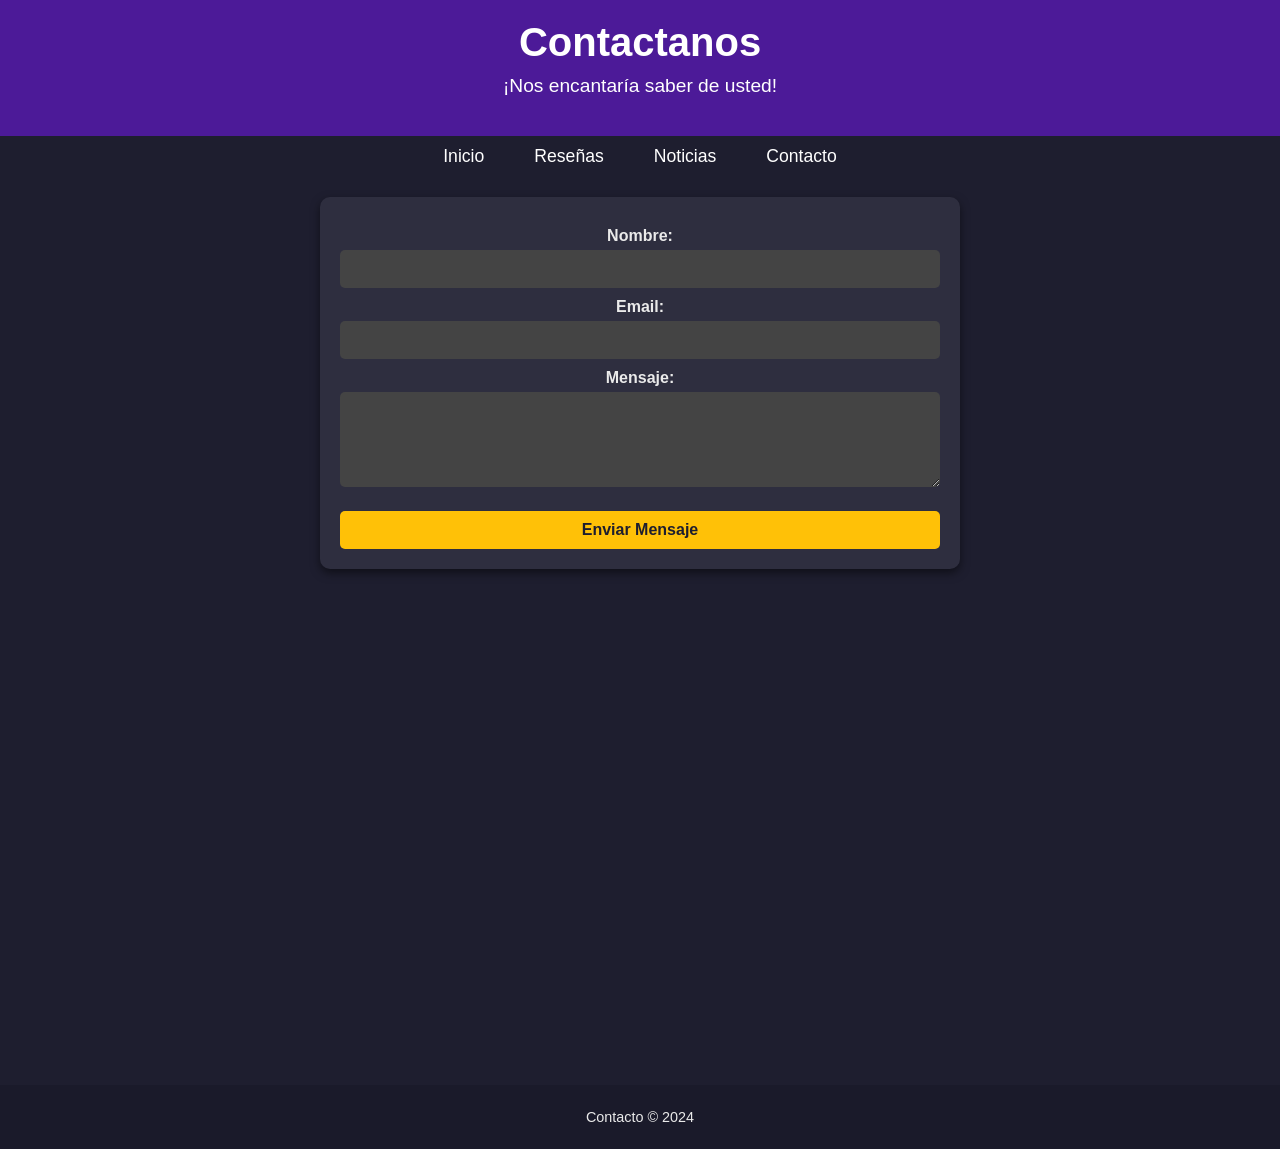
<file: contacto.html>
<!DOCTYPE html>
<html lang="es">
<head>
    <meta charset="UTF-8">
    <meta name="viewport" content="width=device-width, initial-scale=1.0">
    <title>Contacto</title>
	<link rel="icon" href="https://cdn-icons-png.flaticon.com/512/5260/5260498.png" type="icono">
	<style>
body {
    font-family: 'Arial', sans-serif;
    margin: 0;
    padding: 0;
    background-color: #1e1e2f;
    color: #eaeaea;
	text-align: center;
	
}

header {
    background-color: #4c1a98;
    color: white;
    padding: 20px;
    text-align: center;
}
nav ul {
    list-style: none;
    padding: 0;
    margin: 0;
    display: flex;
    justify-content: center;
    background-color: #1e1e2f;
    
}

nav ul li {
    margin: 0 10px;
}

nav ul li a {
    color: white;
    text-decoration: none;
    font-size: 1.1em;
    padding: 10px 15px;
    display: block;
    border-radius: 20px;
}

nav ul li a:hover {
    background-color: #800000;
}

header h1 {
    font-size: 2.5em;
    margin: 0;
}

header p {
    margin-top: 10px;
    font-size: 1.2em;
}

main {
    padding: 20px;
}

.contact-form {
    max-width: 600px;
    margin: 0 auto;
    background-color: #2e2e3f;
    padding: 20px;
    border-radius: 10px;
    box-shadow: 0 4px 10px rgba(0, 0, 0, 0.5);
}

.contact-form h2 {
    color: #ffc107;
    margin-bottom: 20px;
    text-align: center;
}


form label {
    display: block;
    font-weight: bold;
    margin-top: 10px;
}

form input,
form textarea,
form button {
    width: 100%;
    margin-top: 5px;
    padding: 10px;
    font-size: 1em;
    border: none;
    border-radius: 5px;
    box-sizing: border-box;
}

form input,
form textarea {
    background-color: #444;
    color: white;
}

form input:focus,
form textarea:focus {
    outline: none;
    border: 2px solid #ffc107;
    background-color: #555;
}

form button {
    margin-top: 20px;
    background-color: #ffc107;
    color: #1e1e2f;
    font-weight: bold;
    cursor: pointer;
    transition: background-color 0.3s ease;
}

form button:hover {
    background-color: #e0a800;
}

footer {
    text-align: center;
    padding: 10px;
    background-color: #1a1a2a;
    color: #eaeaea;
    font-size: 0.9em;
    margin-top: 20px;
}
	</style>
  
</head>
<body>
    <header>
        <h1>Contactanos</h1>
        <p>¡Nos encantaría saber de usted!</p>
    </header>
	    <nav>
        <ul>
            <li><a href="index.html">Inicio</a></li>
            <li><a href="reseña.html">Reseñas</a></li>
            <li><a href="noticias.html">Noticias</a></li>
            <li><a href="contacto.html">Contacto</a></li>
        </ul>
    </nav>
    <main>
        <section class="contact-form">
            <form action="mailto:dm9038707@gmail.com" method="post" enctype="text/plain">
                <label for="name">Nombre:</label>
                <input type="text" id="name" name="name" required>

                <label for="email">Email:</label>
                <input type="email" id="email" name="email" required>

                <label for="message">Mensaje:</label>
                <textarea id="message" name="message" rows="5" required></textarea>

                <button type="submit">Enviar Mensaje</button>
            </form>
        </section>
		<h1></h1>
		<iframe src="https://www.google.com/maps/embed?pb=!1m18!1m12!1m3!1d1535.6716058872007!2d-2.474501788544232!3d41.76184855102474!2m3!1f0!2f0!3f0!3m2!1i1024!2i768!4f13.1!3m3!1m2!1s0xd44d2c47cd51db3%3A0x21b6b7aa1cbf3493!2sC.%20Sta.%20Teresa%20de%20Jes%C3%BAs%2C%2042003%20Soria!5e0!3m2!1ses-419!2ses!4v1732485223353!5m2!1ses-419!2ses" width="600" height="450" style="border:0;" allowfullscreen="" loading="lazy" referrerpolicy="no-referrer-when-downgrade"></iframe>
    </main>
    <footer>
        <p>Contacto © 2024</p>
    </footer>
</body>
</html>
</file>
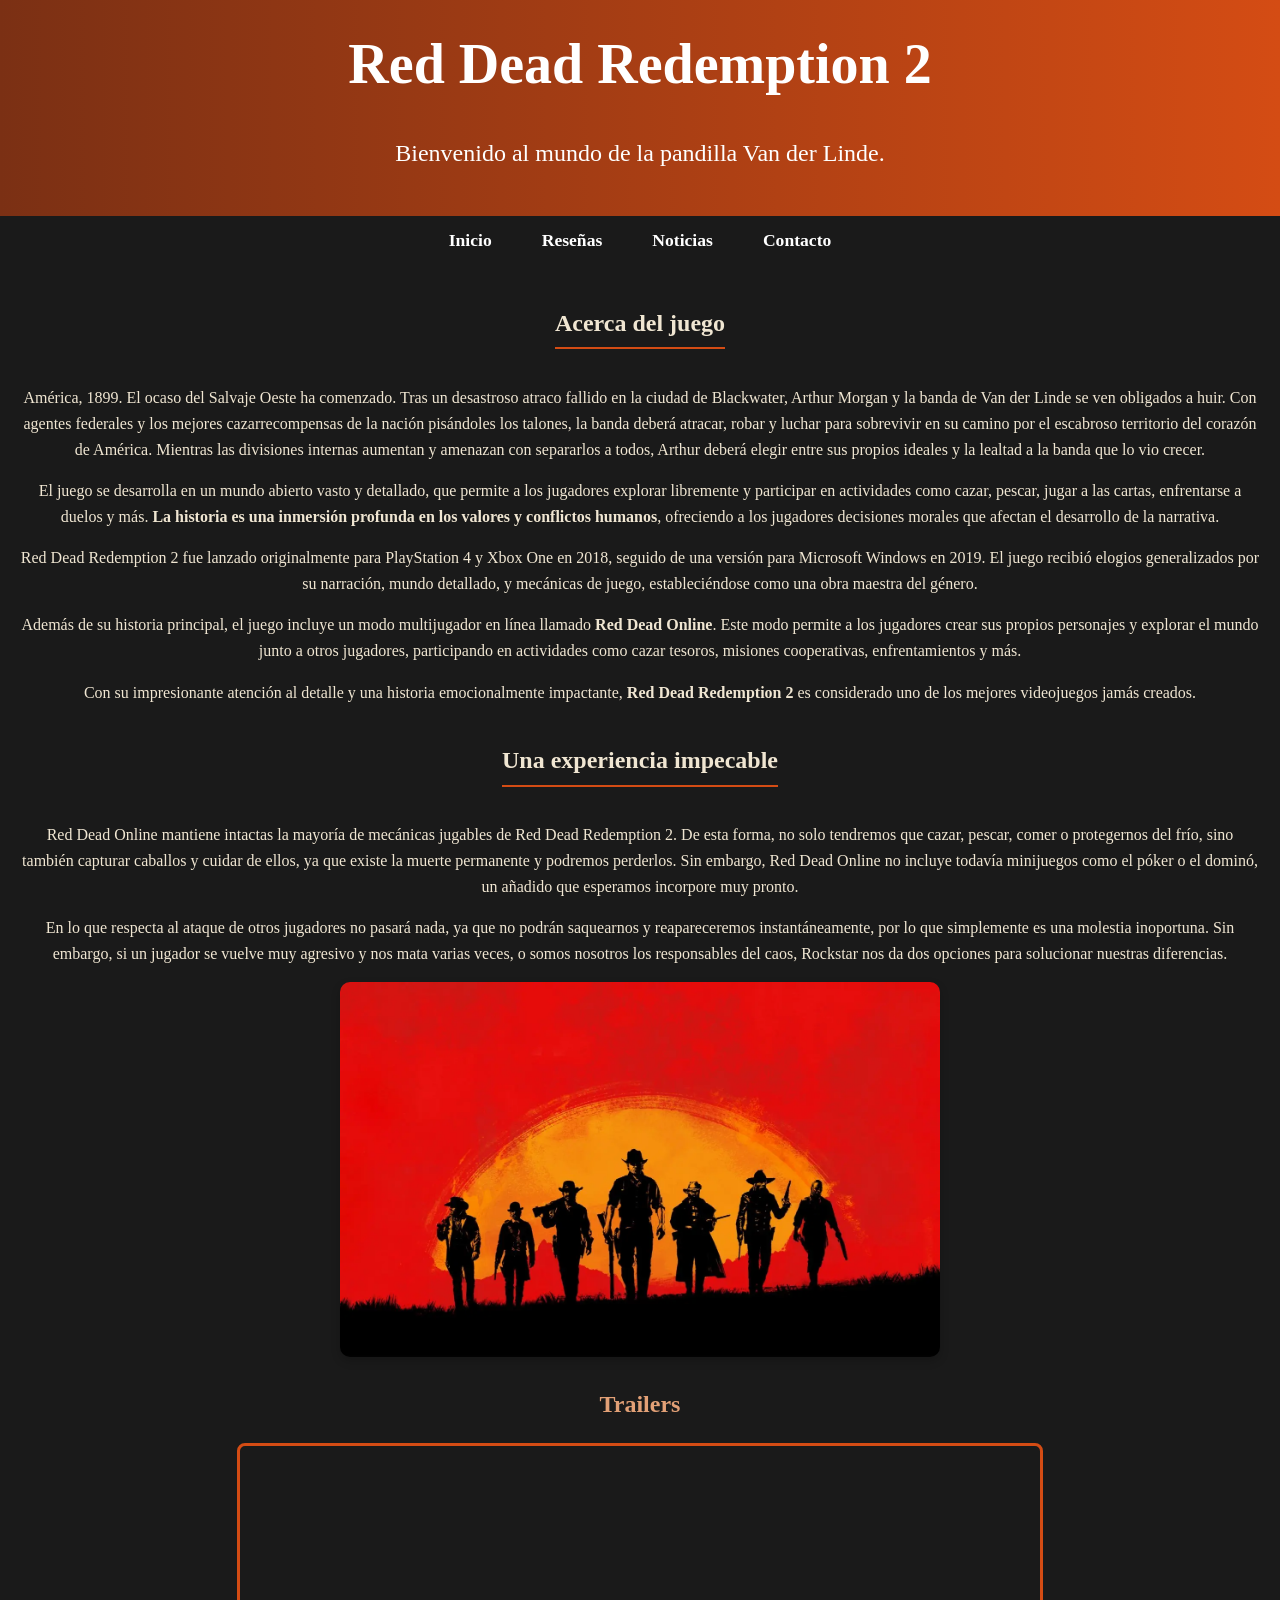
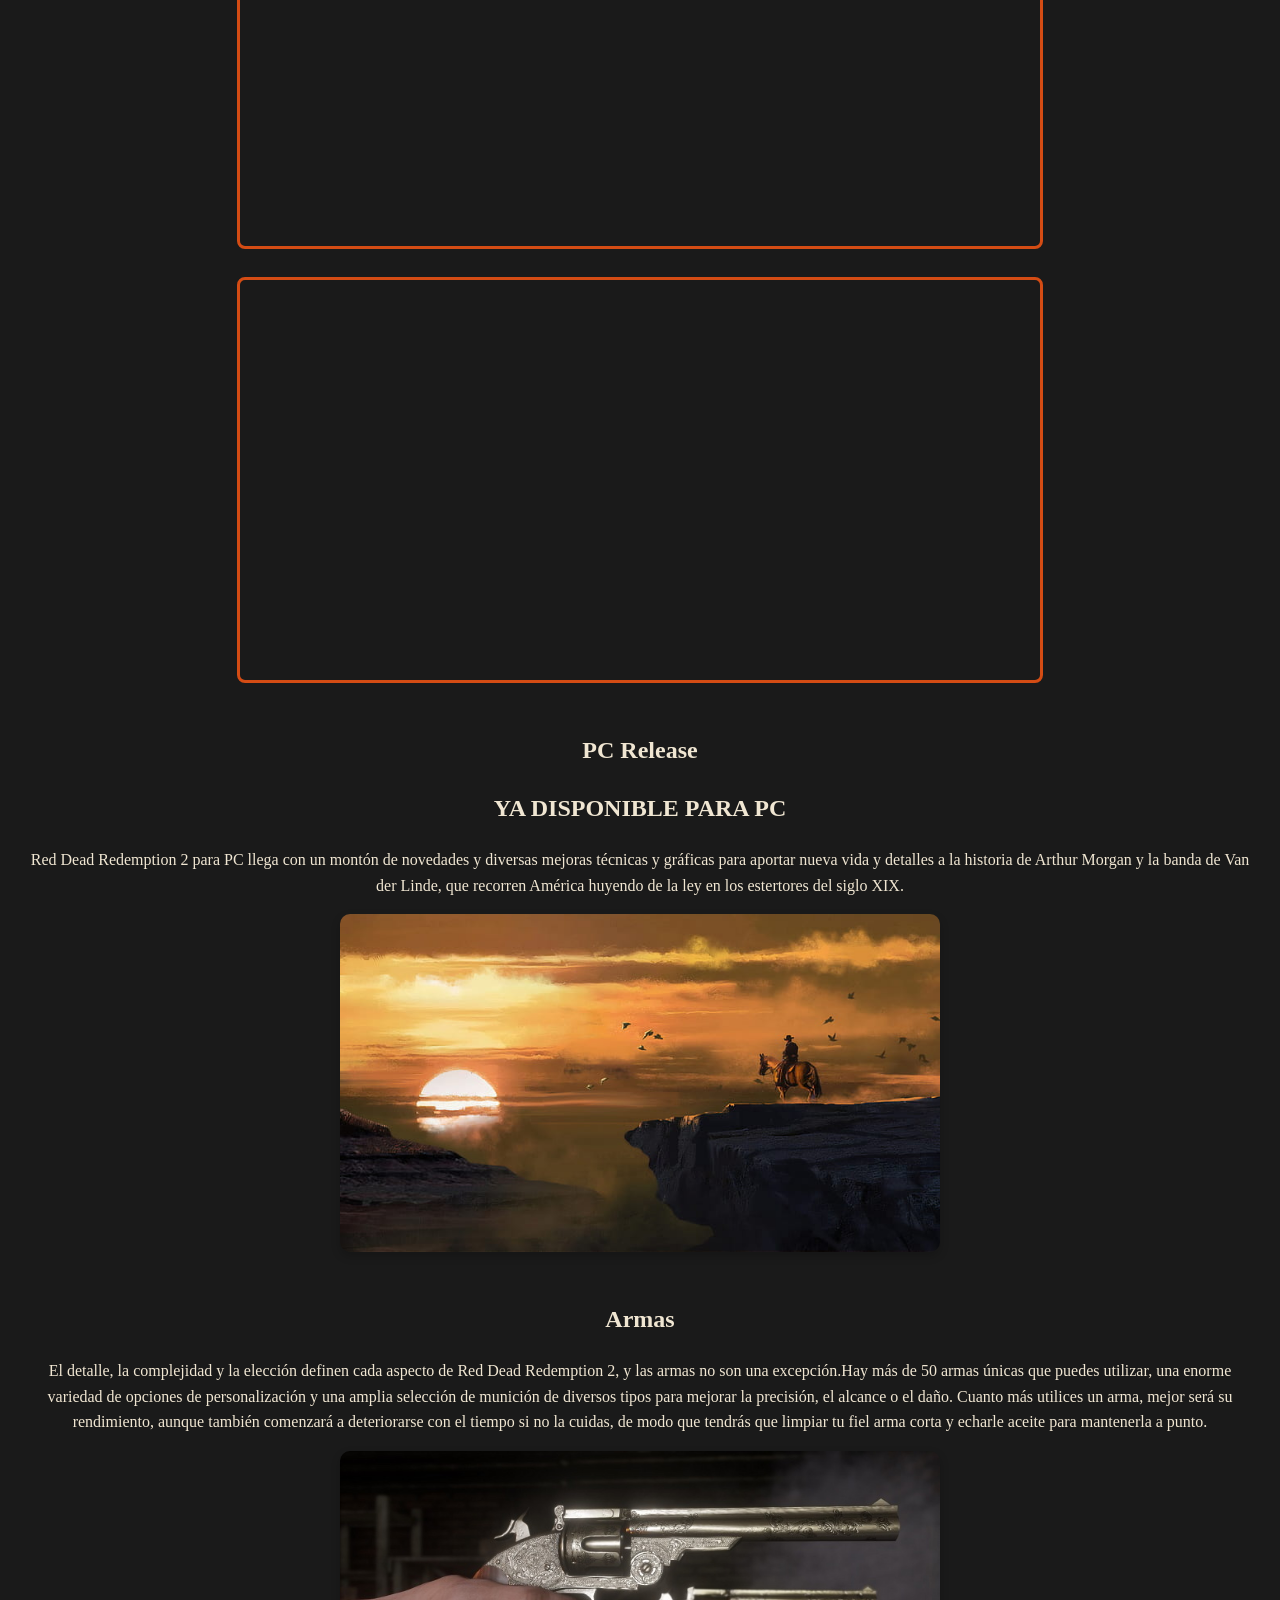
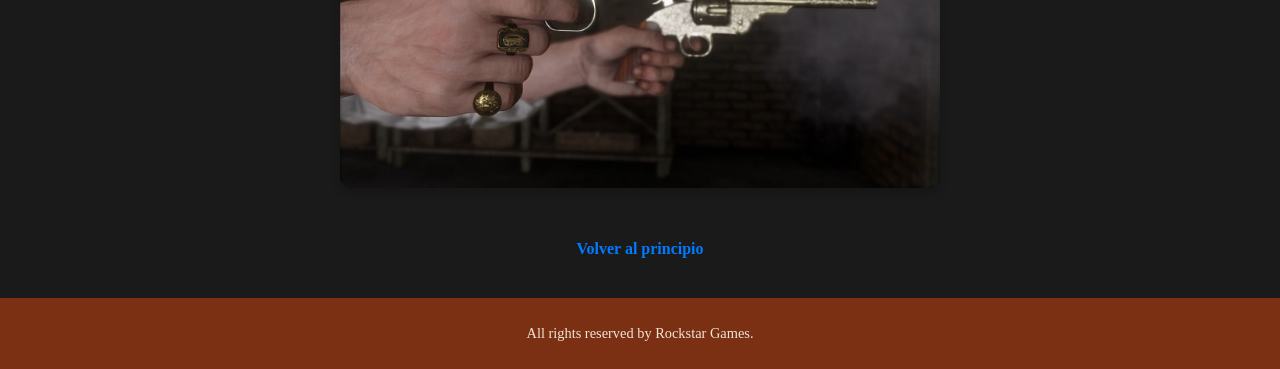
<file: read1.html>
<!DOCTYPE html>
<html lang="es">
<head>
    <meta charset="UTF-8">
    <meta name="viewport" content="width=device-width, initial-scale=1.0">
    <title>Red Dead Redemption 2</title>
	<link rel="stylesheet" href="read.css">
	<link rel="icon" href="https://cdn-icons-png.flaticon.com/512/5260/5260498.png" type="icono">
</head>
<body>
    <header>
        <h1>Red Dead Redemption 2</h1>
        <p>Bienvenido al mundo de la pandilla Van der Linde.</p>
		
    </header>
		
	<nav>
			<ul>
            <li><a href="index.html">Inicio</a></li>
            <li><a href="reseña.html">Reseñas</a></li>
            <li><a href="noticias.html">Noticias</a></li>
            <li><a href="contacto.html">Contacto</a></li>
        </ul>
    </nav>
    <main>
		<a id="inicio"></a>
        <section class="about">
			
            <h2>Acerca del juego</h2>
            <p>América, 1899. El ocaso del Salvaje Oeste ha comenzado. Tras un desastroso atraco fallido en la ciudad de Blackwater, Arthur Morgan y la banda de Van der Linde se ven obligados a huir. Con agentes federales y los mejores cazarrecompensas de la nación pisándoles los talones, la banda deberá atracar, robar y luchar para sobrevivir en su camino por el escabroso territorio del corazón de América. Mientras las divisiones internas aumentan y amenazan con separarlos a todos, Arthur deberá elegir entre sus propios ideales y la lealtad a la banda que lo vio crecer.</p>
			<p>El juego se desarrolla en un mundo abierto vasto y detallado, que permite a los jugadores explorar libremente y participar en actividades como cazar, pescar, jugar a las cartas, enfrentarse a duelos y más. 
			<strong>La historia es una inmersión profunda en los valores y conflictos humanos</strong>, ofreciendo a los jugadores decisiones morales que afectan el desarrollo de la narrativa.</p>
			<p> Red Dead Redemption 2 fue lanzado originalmente para PlayStation 4 y Xbox One en 2018, seguido de una versión para Microsoft Windows en 2019. El juego recibió elogios generalizados por su narración, mundo detallado, y mecánicas de juego, estableciéndose como una obra maestra del género. </p>
			<p> Además de su historia principal, el juego incluye un modo multijugador en línea llamado <strong>Red Dead Online</strong>. Este modo permite a los jugadores crear sus propios personajes y explorar el mundo junto a otros jugadores, participando en actividades como cazar tesoros, misiones cooperativas, enfrentamientos y más. </p>
			<p> Con su impresionante atención al detalle y una historia emocionalmente impactante, <strong>Red Dead Redemption 2</strong> es considerado uno de los mejores videojuegos jamás creados.</p>
		<h2>Una experiencia impecable</h2>
		<P>Red Dead Online mantiene intactas la mayoría de mecánicas jugables de Red Dead Redemption 2. De esta forma, no solo tendremos que cazar, pescar, comer o protegernos del frío, sino también capturar caballos y cuidar de ellos, ya que existe la muerte permanente y podremos perderlos. Sin embargo, Red Dead Online no incluye todavía minijuegos como el póker o el dominó, un añadido que esperamos incorpore muy pronto.</P>
		<p>En lo que respecta al ataque de otros jugadores no pasará nada, ya que no podrán saquearnos y reapareceremos instantáneamente, por lo que simplemente es una molestia inoportuna. Sin embargo, si un jugador se vuelve muy agresivo y nos mata varias veces, o somos nosotros los responsables del caos, Rockstar nos da dos opciones para solucionar nuestras diferencias.</p>	
			<a href="https://www.rockstargames.com/es/reddeadredemption2" >				
				<img src="redemption.webp" alt="read">
			</a>
		</section>
        <section class="videos">
            <h2>Trailers</h2>
            <div class="video-container">
                <div class="video">
                    <iframe src="https://www.youtube.com/embed/eaW0tYpxyp0" title="RDR2 Trailer" allowfullscreen></iframe>
                </div>
                <div class="video">
                    <iframe src="https://www.youtube.com/embed/HVRzx17WHVk" title="RDR2 Gameplay" allowfullscreen></iframe>
                </div>
            </div>
        </section>
		<section class="Pc">
            <h1>PC Release</h1>
			<h2 > YA DISPONIBLE PARA PC </h2>        
			<p>	Red Dead Redemption 2 para PC llega con un montón de novedades y diversas mejoras técnicas y gráficas para aportar nueva vida y detalles a la historia de Arthur Morgan y la banda de Van der Linde, que recorren América huyendo de la ley en los estertores del siglo XIX.</p>
			<a href="https://www.rockstargames.com/es/reddeadredemption2/pc">
				<img src="read.jpg" alt="read">
			</a>
		</section>
		<section class="Armas">
            <h1>Armas</h1>     
			<p>	El detalle, la complejidad y la elección definen cada aspecto de Red Dead Redemption 2, y las armas no son una excepción.Hay más de 50 armas únicas que puedes utilizar, una enorme variedad de opciones de personalización y una amplia selección de munición de diversos tipos para mejorar la precisión, el alcance o el daño. Cuanto más utilices un arma, mejor será su rendimiento, aunque también comenzará a deteriorarse con el tiempo si no la cuidas, de modo que tendrás que limpiar tu fiel arma corta y echarle aceite para mantenerla a punto. </p>
			<a href="https://www.rockstargames.com/es/reddeadredemption2/features/weaponry" >	
				<img src="armas.jpg" alt="read">
			</a>
		</section>
		<p>
			<a href="#inicio">Volver al principio</a>
		</p>
    </main>
    <footer>
        <p>All rights reserved by Rockstar Games.</p>
    </footer>
</body>
</html>
</file>
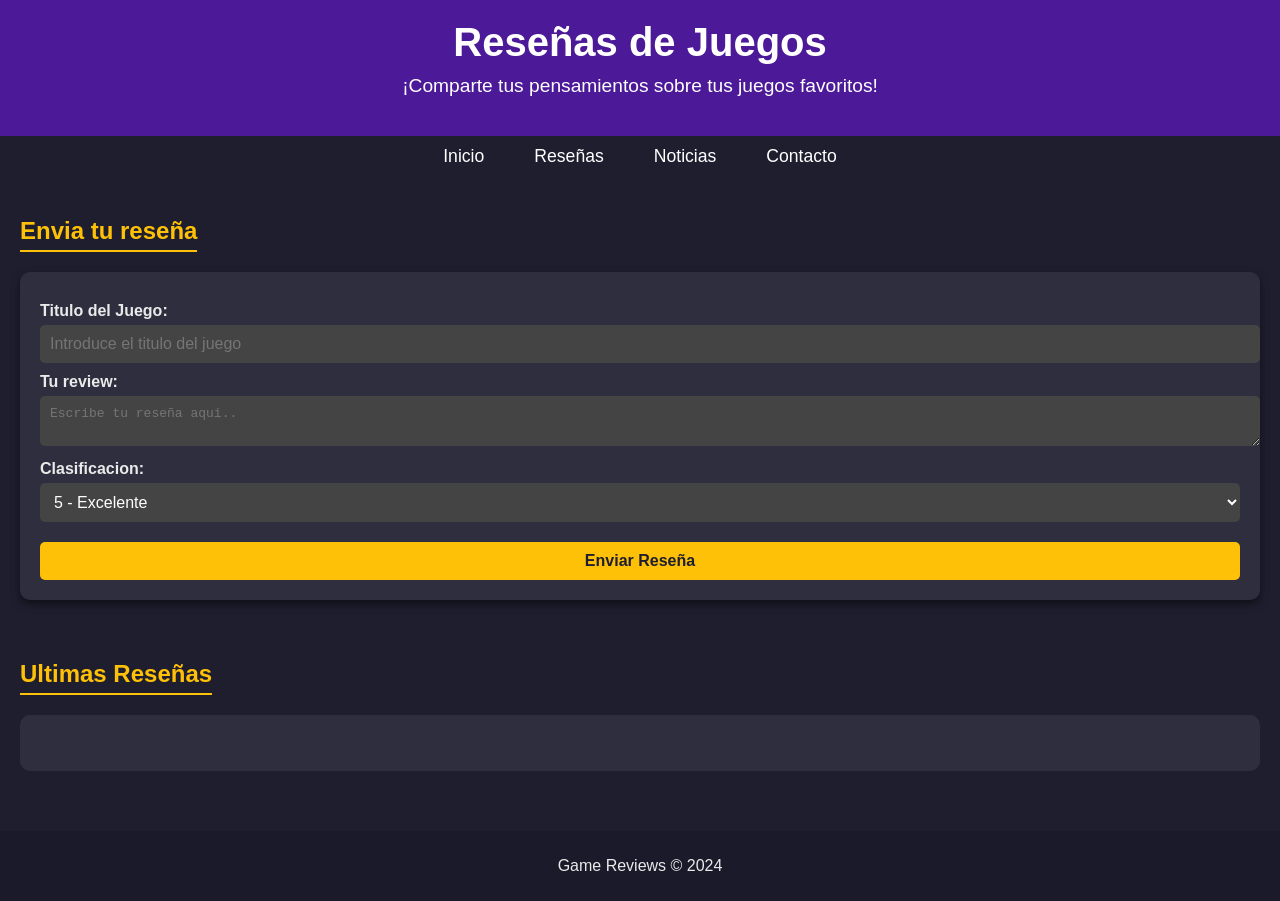
<file: reseña.html>
<!DOCTYPE html>
<html lang="es">
<head>
    <meta charset="UTF-8">
    <meta name="viewport" content="width=device-width, initial-scale=1.0">
    <title>Game Reviews</title>
	<link rel="stylesheet" href="reseña.css">
	<link rel="icon" href="https://cdn-icons-png.flaticon.com/512/5260/5260498.png" type="icono">
</head>
<body>
    <header>
        <h1>Reseñas de Juegos</h1>
        <p>¡Comparte tus pensamientos sobre tus juegos favoritos!</p>
    </header>
	 <nav>
        <ul>
            <li><a href="index.html">Inicio</a></li>
            <li><a href="reseña.html">Reseñas</a></li>
            <li><a href="noticias.html">Noticias</a></li>
            <li><a href="contacto.html">Contacto</a></li>
        </ul>
    </nav>
    <main>
     
        <section class="review-form">
            <h2>Envia tu reseña</h2>
            <form id="reviewForm">
                <label for="gameTitle">Titulo del Juego:</label>
                <input type="text" id="gameTitle" name="gameTitle" placeholder="Introduce el titulo del juego" required>

                <label for="reviewText">Tu review:</label>
                <textarea id="reviewText" name="reviewText" placeholder="Escribe tu reseña aqui.." required></textarea>

                <label for="rating">Clasificacion:</label>
                <select id="rating" name="rating" required>
                    <option value="5">5 - Excelente</option>
                    <option value="4">4 - Estupendo</option>
                    <option value="3">3 - Bueno</option>
                    <option value="2">2 - Justo</option>
                    <option value="1">1 - Pobre</option>
                </select>

                <button type="submit">Enviar Reseña</button>
            </form>
        </section>

   
        <section class="reviews">
            <h2>Ultimas Reseñas</h2>
            <div id="reviewList">
                
                <p></p>
            </div>
        </section>
    </main>
    <footer>
        <p>Game Reviews © 2024</p>
    </footer>

   <script>
    const form = document.getElementById('reviewForm');
    const reviewList = document.getElementById('reviewList');

 
    function loadReviews() {
        const savedReviews = JSON.parse(localStorage.getItem('reviews')) || [];
        savedReviews.forEach(review => addReviewToList(review));
    }

    
    function addReviewToList(review) {
        const reviewItem = document.createElement('div');
        reviewItem.classList.add('review-item');
        reviewItem.innerHTML = `
            <h3>${review.gameTitle} - Rating: ${review.rating}/5</h3>
            <p>${review.reviewText}</p>
        `;
        reviewList.appendChild(reviewItem);
    }

    
    form.addEventListener('submit', function (event) {
        event.preventDefault();

       
        const gameTitle = document.getElementById('gameTitle').value;
        const reviewText = document.getElementById('reviewText').value;
        const rating = document.getElementById('rating').value;

        
        const newReview = { gameTitle, reviewText, rating };

        const reviews = JSON.parse(localStorage.getItem('reviews')) || [];
        reviews.push(newReview);
        localStorage.setItem('reviews', JSON.stringify(reviews));

        
        addReviewToList(newReview);


        form.reset();
    });


    window.addEventListener('DOMContentLoaded', loadReviews);
</script>

</body>
</html>
</file>
<file: read.css>
body {
    font-family: Didot, serif;
    margin: 0;
    padding: 0;
    background-color: #1a1a1a;
    color: #f0e6d2;
    line-height: 1.6;
	text-align: center;
}


header {
    background: linear-gradient(to right, #7b3014, #d44c14);
    color: #fff;
    padding: 20px 10px;
    text-align: center;
	
}
nav ul {
    list-style: none;
    padding: 0;
    margin: 0;
    display: flex;
    justify-content: center;
    background-color: #1a1a1a;
    
}

nav ul li {
    margin: 0 10px;
}

nav ul li a {
    color: white;
    text-decoration: none;
    font-size: 1.1em;
    padding: 10px 15px;
    display: block;
    border-radius: 10px;
}

nav ul li a:hover {
    background-color: #800000;
}

header h1 {
    margin: 0;
    font-size: 2.5em;
    font-family: 'Georgia', serif;
	font-size: 3.5em
}

header p {
    font-size: 1.5em;
}


main {
    padding: 20px;
}

section {
    margin-bottom: 40px;
}

.about {
    text-align: center;
    margin-bottom: 20px;
}

.about h2 {
    border-bottom: 2px solid #d44c14;
    display: inline-block;
    padding-bottom: 5px;
}

.videos {
    text-align: center;
}

.videos h2 {
    margin-bottom: 20px;
    color: #e2a076;
}

.video-container {
    display: flex;
    flex-wrap: wrap;
    justify-content: center;
    gap: 20px;
}

.video iframe {
    width: 800px;
    height: 400px;
    border: 3px solid #d44c14;
    border-radius: 8px;
}

footer {
    background: #7b3014;
    text-align: center;
    padding: 10px 0;
    color: #f0e6d2;
    font-size: 0.9em;
}
a img {
    width: 100%;
    max-width: 600px;
    transition: transform 0.3s ease, box-shadow 0.3s ease; 
    border-radius: 10px; 
    box-shadow: 0 4px 10px rgba(0, 0, 0, 0.2);
}

a img:hover {
    transform: scale(1.1); 
    box-shadow: 0 8px 20px rgba(0, 0, 0, 0.5);
}  
a {
	color: #007BFF;
    text-decoration: none;
     font-weight: bold;
}
a:hover {
    text-decoration: underline;
 }
</file>
<file: reseña.css>
body {
    font-family: 'Arial', sans-serif;
    margin: 0;
    padding: 0;
    background-color: #1e1e2f;
    color: #eaeaea;
}

header {
    background: #4c1a98;
    color: #fff;
    padding: 20px 10px;
    text-align: center;
}
nav ul {
    list-style: none;
    padding: 0;
    margin: 0;
    display: flex;
    justify-content: center;

    
}

nav ul li {
    margin: 0 10px;
}

nav ul li a {
    color: white;
    text-decoration: none;
    font-size: 1.1em;
    padding: 10px 15px;
    display: block;
    border-radius: 20px;
}

nav ul li a:hover {
    background-color: #800000;
}

header h1 {
    margin: 0;
    font-size: 2.5em;
}

header p {
    margin-top: 10px;
    font-size: 1.2em;
}

main {
    padding: 20px;
}

section {
    margin-bottom: 40px;
}

.review-form h2, .reviews h2 {
    color: #ffc107;
    border-bottom: 2px solid #ffc107;
    display: inline-block;
    padding-bottom: 5px;
    margin-bottom: 20px;
}

form {
    background: #2e2e3f;
    padding: 20px;
    border-radius: 10px;
    box-shadow: 0 4px 8px rgba(0, 0, 0, 0.5);
}

form label {
    display: block;
    margin-top: 10px;
    font-weight: bold;
}

form input, form textarea, form select, form button {
    width: 100%;
    margin-top: 5px;
    padding: 10px;
    border: none;
    border-radius: 5px;
    font-size: 1em;
}

form input, form textarea, form select {
    background: #444;
    color: #fff;
}

form button {
    background: #ffc107;
    color: #1e1e2f;
    font-weight: bold;
    cursor: pointer;
    margin-top: 20px;
}

form button:hover {
    background: #e0a800;
}

#reviewList {
    background: #2e2e3f;
    padding: 20px;
    border-radius: 10px;
}

.review-item {
    margin-bottom: 20px;
    padding: 15px;
    background: #3e3e50;
    border-radius: 5px;
    box-shadow: 0 4px 8px rgba(0, 0, 0, 0.5);
}

.review-item h3 {
    margin: 0;
    color: #ffc107;
}

.review-item p {
    margin: 10px 0 0;
    color: #eaeaea;
}

footer {
    text-align: center;
    background: #1a1a2a;
    padding: 10px;
    color: #eaeaea;
}
</file>
